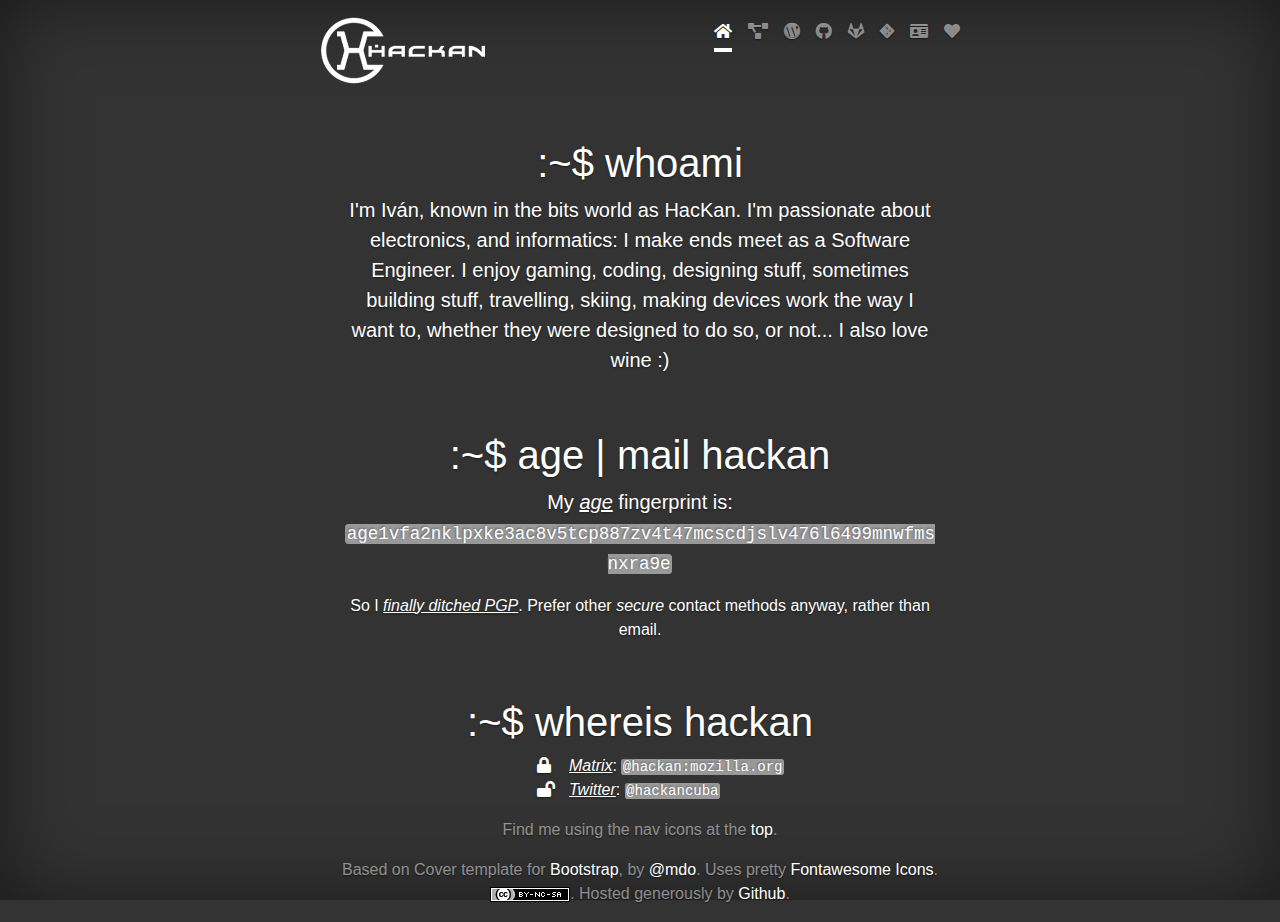
<file: index.html>
<!DOCTYPE html>
<html lang="en">
<head>
    <meta charset="utf-8">
    <meta name="viewport" content="width=device-width, initial-scale=1.0, maximum-scale=1.0, minimum-scale=1.0, user-scalable=no" />

    <title>HacKan || Ivan</title>
    <meta name="author" content="Iv&aacute;n A. Barrera Oro" />
    <meta name="description" content=":~$ whoami > hackan" />

    <link rel="icon" href="/assets/imgs/logo.png" sizes="196x196" type="image/png" />

    <link rel="stylesheet" href="/vendor/fontawesome/css/fontawesome.min.css?v=5.9.0"/>
    <link rel="stylesheet" href="/vendor/fontawesome/css/brands.min.css?v=5.9.0"/>
    <link rel="stylesheet" href="/vendor/fontawesome/css/solid.min.css?v=5.9.0"/>
    <link rel="stylesheet" href="/vendor/bootstrap/css/bootstrap.min.css?v=4.3.1"/>
    <link rel="stylesheet" href="/assets/css/cover.min.css?cache=20180725"/>
    <link rel="stylesheet" href="/assets/css/main.css?cache=20230502"/>

    <meta name="apple-mobile-web-app-capable" content="yes" />

    <meta name="twitter:card" content="summary" />
    <meta name="twitter:title" content="HacKan || Ivan" />
    <meta name="twitter:description" content=":~$ whoami > hackan" />
    <meta name="twitter:image" content="/assets/imgs/logo.png" />

    <meta property="og:title" content="HacKan || Ivan" />
    <meta property="og:description" content=":~$ whoami > hackan" />
    <meta property="og:locale" content="en_GB" />
</head>
<body class="text-center">
<div class="cover-container d-flex w-100 h-100 p-3 mx-auto flex-column">
    <header class="masthead mb-auto">
        <div class="inner">
            <img class="masthead-brand" src="/assets/imgs/title.png" alt="" width="166" height="68"/>
            <nav class="nav nav-masthead justify-content-center" id="nav">
                <a class="nav-link active"
                   href="#"
                   title="Home">
                    <span class="fas fa-home" aria-hidden="true"></span>
                </a>
                <a class="nav-link"
                   href="/projects"
                   title="Projects">
                    <span class="fas fa-project-diagram" aria-hidden="true"></span>
                </a>
                <a class="nav-link"
                   href="https://ivan.barreraoro.com.ar"
                   title="Blog">
                    <span class="fab fa-wordpress" aria-hidden="true"></span>
                </a>
                <a class="nav-link"
                   href="https://github.com/hackancuba"
                   title="Github">
                    <span class="fab fa-github" aria-hidden="true"></span>
                </a>
                <a class="nav-link"
                   href="https://gitlab.com/hackancuba"
                   title="Gitlab">
                    <span class="fab fa-gitlab" aria-hidden="true"></span>
                </a>
                <a class="nav-link"
                   href="https://codeberg.org/hackancuba"
                   title="Codeberg">
                    <span class="fab fa-git-alt" aria-hidden="true"></span>
                </a>
                <a class="nav-link"
                   href="https://gpg.hackan.net"
                   title="GPG Keyserver">
                    <span class="fas fa-id-card" aria-hidden="true"></span>
                </a>
                <a class="nav-link"
                   href="https://flattr.com/profile/hackan"
                   title="Flattr">
                    <span class="fas fa-heart" aria-hidden="true"></span>
                </a>
            </nav>
        </div>
    </header>

    <main role="main" class="inner cover">
        <h1 class="cover-heading">:~$ whoami</h1>
        <p class="lead">I'm Iván, known in the bits world as HacKan. I'm passionate about electronics, and informatics: I make ends meet as a Software Engineer. I enjoy gaming, coding, designing stuff, sometimes building stuff, travelling, skiing, making devices work the way I want to, whether they were designed to do so, or not... I also love wine :)</p>
    </main>

    <div class="inner cover">
        <h1 class="cover-heading">:~$ age | mail hackan</h1>
        <p class="lead">My <a class="link" href="https://age-encryption.org/" title="simple, modern, and secure file encryption tool">age</a> fingerprint is: <code class="shadow-text" title="The time of PGP is over..." >age1vfa2nklpxke3ac8v5tcp887zv4t47mcscdjslv476l6499mnwfmsnxra9e</code></p>
        <p>So I <a class="link" href="https://gist.github.com/HacKanCuBa/afe0073fe35fddf01642220acd4cde17">finally ditched PGP</a>. Prefer other <em title="As in, encrypted and authenticated">secure</em> contact methods anyway, rather than email.</p>
    </div>

    <div class="inner cover">
        <h1 class="cover-heading">:~$ whereis hackan</h1>
        <ul class="list-centered-iconless">
            <li>
                <span class="fas fa-lock" aria-hidden="true" title="secure"></span><a class="link" href="https://gpg.hackan.net/key/406861636B616E3A726C61622E6265" title="@hackan:mozilla.org">Matrix</a>: <code class="shadow-text" title="@hackan:mozilla.org">@hackan:mozilla.org</code>
            </li>
            <li>
                <span class="fas fa-lock-open" aria-hidden="true" title="insecure"></span><a class="link" href="https://twitter.com/hackancuba" title="@hackancuba">Twitter</a>: <code class="shadow-text" title="@hackancuba">@hackancuba</code>
            </li>
        </ul>
    </div>

    <footer class="mastfoot mt-auto">
        <div class="inner">
            <p>Find me using the nav icons at the <a href="#nav">top</a>.</p>
        </div>
        <div class="inner">
            <p>Based on Cover template for <a href="https://getbootstrap.com">Bootstrap</a>, by <a
                    href="https://twitter.com/mdo">@mdo</a>. Uses pretty <a
                    href="https://fontawesome.com/icons">Fontawesome Icons</a>. <a
                    href="https://creativecommons.org/licenses/by-nc-sa/4.0/"><img
                    src="assets/imgs/cc-by-nc-sa-4.png"
                    alt="CC BY-NC-SA 4.0"
                    width="80"
                    height="15"/></a>. Hosted generously by <a
                    href="https://github.com/HacKanCuBa/hackancuba.github.io"
                    title="Github">Github</a>.</p>
        </div>
    </footer>
</div>

<script src="/assets/js/jquery-3.4.1.min.js" defer></script>
<script src="/vendor/bootstrap/js/bootstrap.min.js?v=4.3.1" async defer></script>
</body>
</html>
</file>
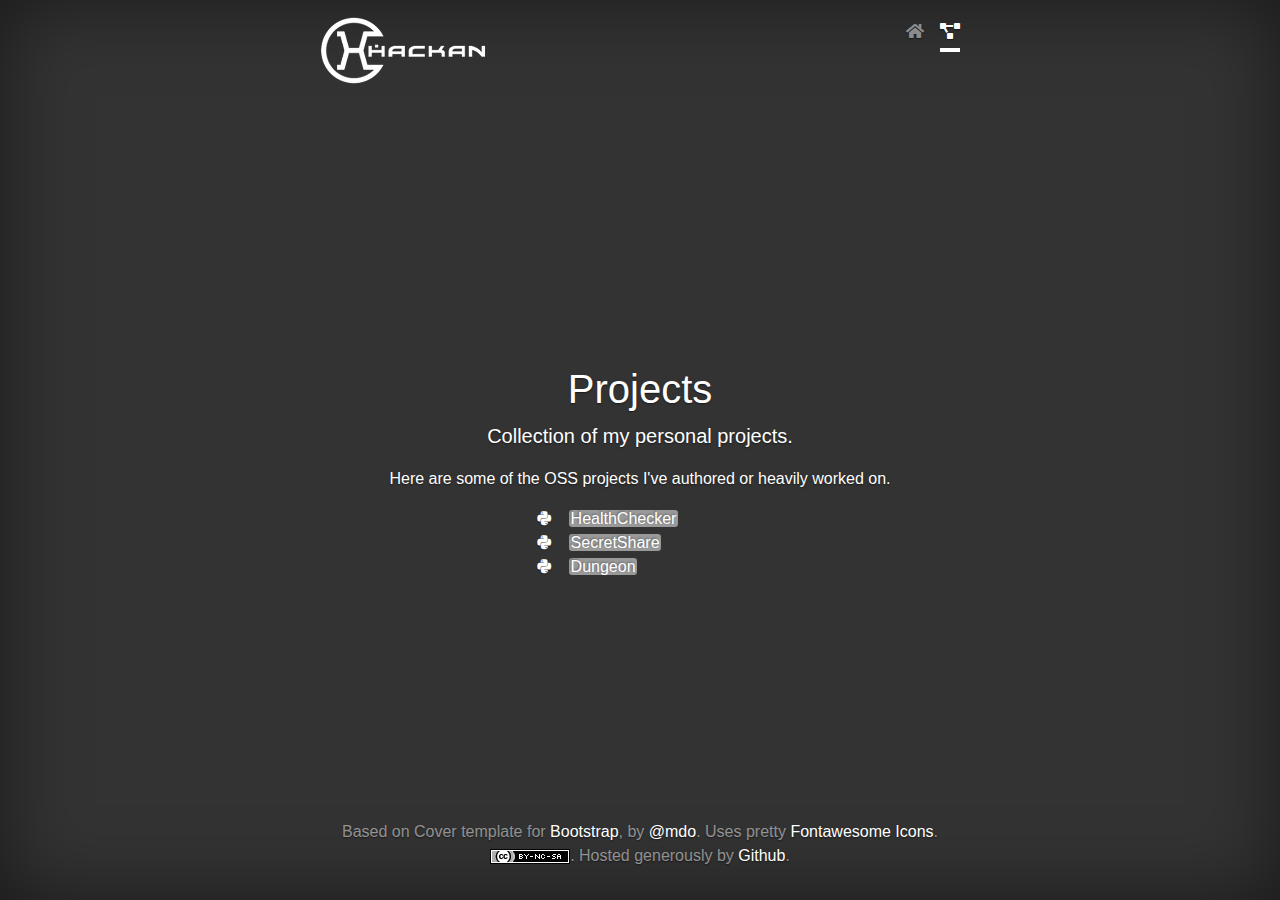
<file: projects/index.html>
<!DOCTYPE html>
<html lang="en">
<head>
    <meta charset="utf-8">
    <meta name="viewport"
          content="width=device-width, initial-scale=1.0, maximum-scale=1.0, minimum-scale=1.0, user-scalable=no"/>

    <title>Projects | HacKan || Ivan</title>
    <meta name="author" content="HacKan"/>
    <meta name="description" content="~:$ ls /home/hackan/projects"/>

    <link rel="icon" href="/assets/imgs/logo.png" sizes="196x196" type="image/png"/>

    <link rel="stylesheet" href="/vendor/fontawesome/css/fontawesome.min.css?v=5.9.0"/>
    <link rel="stylesheet" href="/vendor/fontawesome/css/brands.min.css?v=5.9.0"/>
    <link rel="stylesheet" href="/vendor/fontawesome/css/solid.min.css?v=5.9.0"/>
    <link rel="stylesheet" href="/vendor/bootstrap/css/bootstrap.min.css?v=4.3.1"/>
    <link rel="stylesheet" href="/assets/css/cover.min.css?cache=20230430"/>
    <link rel="stylesheet" href="/assets/css/main.css?cache=20230502"/>
    <link rel="stylesheet" href="/assets/css/projects.css?cache=20230502"/>

    <meta name="apple-mobile-web-app-capable" content="yes"/>

    <meta name="twitter:card" content="summary" />
    <meta name="twitter:site" content="@hackancuba" />
    <meta name="twitter:title" content="Projects | HacKan || Ivan" />
    <meta name="twitter:description" content=":~$ ls /home/hackan/projects" />
    <meta name="twitter:image" content="/assets/imgs/logo.png" />

    <meta property="og:title" content="Projects | HacKan || Ivan" />
    <meta property="og:description" content=":~$ ls hackan/projects" />
    <meta property="og:locale" content="en_GB" />
</head>
<body class="text-center">
<div class="cover-container d-flex w-100 h-100 p-3 mx-auto flex-column">
    <header class="masthead mb-auto">
        <div class="inner">
            <img class="masthead-brand" src="/assets/imgs/title.png" alt="" width="166" height="68"/>
            <nav class="nav nav-masthead justify-content-center">
                <a class="nav-link"
                   href="/"
                   title="Home">
                    <span class="fas fa-home" aria-hidden="true"></span>
                </a>
                <a class="nav-link active"
                   href="#"
                   title="Projects">
                    <span class="fas fa-project-diagram" aria-hidden="true"></span>
                </a>
            </nav>
        </div>
    </header>

    <main role="main" class="inner cover">
        <h1 class="cover-heading">Projects</h1>
        <p class="lead">Collection of my personal projects.</p>
        <p>Here are some of the OSS projects I've authored or heavily worked on.</p>
        <ul class="list-centered-iconless">
            <li>
                <span class="fab fa-python" aria-hidden="true"></span><a class="shadow-text" href="healthchecker.html" title="HealthChecker">HealthChecker</a>
            </li>
            <li>
                <span class="fab fa-python" aria-hidden="true"></span><a class="shadow-text" href="secretshare.html" title="SecretShare">SecretShare</a>
            </li>
            <li>
                <span class="fab fa-python" aria-hidden="true"></span><a class="shadow-text" href="dungeon.html" title="Dungeon">Dungeon</a>
            </li>
        </ul>
    </main>

    <footer class="mastfoot mt-auto">
        <div class="inner">
            <p>Based on Cover template for <a href="https://getbootstrap.com">Bootstrap</a>, by <a
                    href="https://twitter.com/mdo">@mdo</a>. Uses pretty <a
                    href="https://fontawesome.com/icons">Fontawesome Icons</a>. <a
                    href="https://creativecommons.org/licenses/by-nc-sa/4.0/"><img
                    src="/assets/imgs/cc-by-nc-sa-4.png"
                    alt="CC BY-NC-SA 4.0"
                    width="80"
                    height="15"/></a>. Hosted generously by <a
                    href="https://github.com/HacKanCuBa/hackancuba.github.io"
                    title="Github">Github</a>.</p>
        </div>
    </footer>
</div>

<script src="/assets/js/jquery-3.4.1.min.js" defer></script>
<script src="/vendor/bootstrap/js/bootstrap.min.js?v=4.3.1" async defer></script>
</body>
</html>
</file>
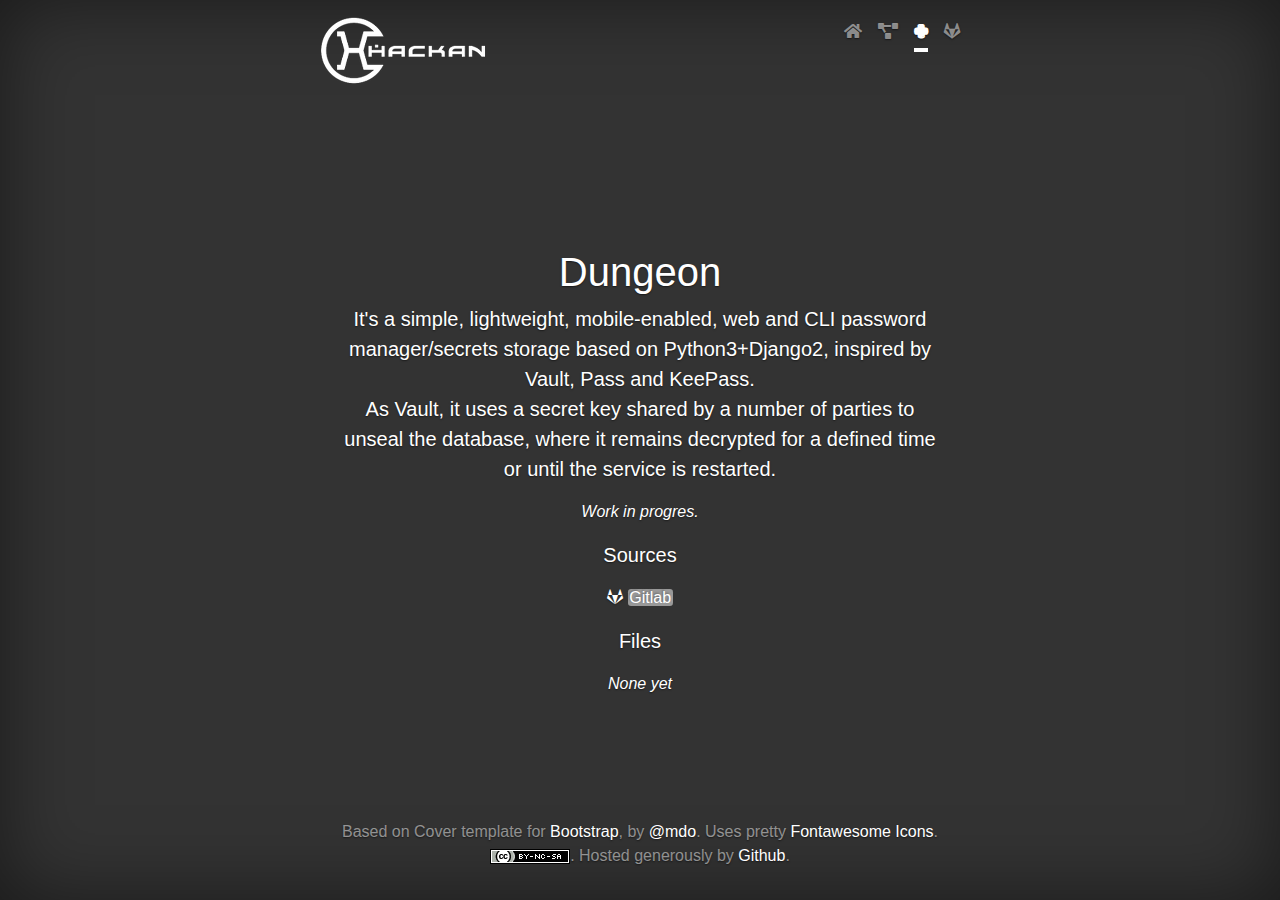
<file: projects/dungeon.html>
<!DOCTYPE html>
<html lang="en">
<head>
    <meta charset="utf-8">
    <meta name="viewport"
          content="width=device-width, initial-scale=1.0, maximum-scale=1.0, minimum-scale=1.0, user-scalable=no"/>

    <title>Dungeon | Projects | HacKan || Ivan</title>
    <meta name="author" content="HacKan"/>
    <meta name="description" content="simple password manager based on Python3+Django2+Sqlite3, inspired from Vault, pass and KeePass"/>

    <link rel="icon" href="../assets/imgs/logo.png" sizes="196x196" type="image/png"/>

    <link rel="stylesheet" href="../vendor/fontawesome/css/fontawesome.min.css?v=5.9.0"/>
    <link rel="stylesheet" href="../vendor/fontawesome/css/brands.min.css?v=5.9.0"/>
    <link rel="stylesheet" href="../vendor/fontawesome/css/solid.min.css?v=5.9.0"/>
    <link rel="stylesheet" href="../vendor/bootstrap/css/bootstrap.min.css?v=4.3.1"/>
    <link rel="stylesheet" href="../assets/css/cover.min.css?cache=20180725"/>
    <link rel="stylesheet" href="../assets/css/main.css?cache=20230502"/>

    <meta name="apple-mobile-web-app-capable" content="yes"/>

    <meta name="twitter:card" content="summary" />
    <meta name="twitter:site" content="@hackancuba" />
    <meta name="twitter:title" content="Dungeon" />
    <meta name="twitter:description" content="simple password manager based on Python3+Django2+Sqlite3, inspired from Vault, pass and KeePass" />
    <meta name="twitter:image" content="../assets/imgs/logo.png" />

    <meta property="og:title" content="Dungeon" />
    <meta property="og:description" content="simple password manager based on Python3+Django2+Sqlite3, inspired from Vault, pass and KeePass" />
    <meta property="og:locale" content="en_GB" />
</head>
<body class="text-center">
<div class="cover-container d-flex w-100 h-100 p-3 mx-auto flex-column">
    <header class="masthead mb-auto">
        <div class="inner">
            <img class="masthead-brand" src="../assets/imgs/title.png" alt="" width="166" height="68"/>
            <nav class="nav nav-masthead justify-content-center">
                <a class="nav-link"
                   href="/"
                   title="Home">
                    <span class="fas fa-home" aria-hidden="true"></span>
                </a>
                <a class="nav-link"
                   href="index.html"
                   title="Projects">
                    <span class="fas fa-project-diagram" aria-hidden="true"></span>
                </a>

                <a class="nav-link active"
                   href="#"
                   title="Dungeon">
                    <span class="fab fa-python" aria-hidden="true"></span>
                </a>
                <a class="nav-link"
                   href="https://gitlab.com/hackancuba/dungeon/"
                   title="Dungeon@Gitlab">
                    <span class="fab fa-gitlab" aria-hidden="true"></span>
                </a>
            </nav>
        </div>
    </header>

    <main role="main" class="inner cover">
        <h1 class="cover-heading">Dungeon</h1>
        <p class="lead">It's a simple, lightweight, mobile-enabled, web and CLI password manager/secrets storage based on Python3+Django2, inspired by Vault, Pass and KeePass.<br />
As Vault, it uses a secret key shared by a number of parties to unseal the database, where it remains decrypted for a defined time or until the service is restarted.</p>
        <p><em>Work in progres.</em></p>
        <p class="lead">Sources</p>
        <p><span class="fab fa-gitlab"></span> <a class="shadow-text"
              href="https://gitlab.com/hackancuba/dungeon/"
              title="Dungeon@Gitlab">Gitlab</a></p>
        <p class="lead">Files</p>
        <div class="container files">
            <p><em>None yet</em></p>
        </div>
    </main>

    <footer class="mastfoot mt-auto">
        <div class="inner">
            <p>Based on Cover template for <a href="https://getbootstrap.com">Bootstrap</a>, by <a
                    href="https://twitter.com/mdo">@mdo</a>. Uses pretty <a
                    href="https://fontawesome.com/icons">Fontawesome Icons</a>. <a
                    href="https://creativecommons.org/licenses/by-nc-sa/4.0/"><img
                    src="/assets/imgs/cc-by-nc-sa-4.png"
                    alt="CC BY-NC-SA 4.0"
                    width="80"
                    height="15"/></a>. Hosted generously by <a
                    href="https://github.com/HacKanCuBa/hackancuba.github.io"
                    title="Github">Github</a>.</p>
        </div>
    </footer>
</div>

<script src="../assets/js/jquery-3.4.1.min.js" defer></script>
<script src="../vendor/bootstrap/js/bootstrap.min.js?v=4.3.1" async defer></script>
</body>
</html>
</file>
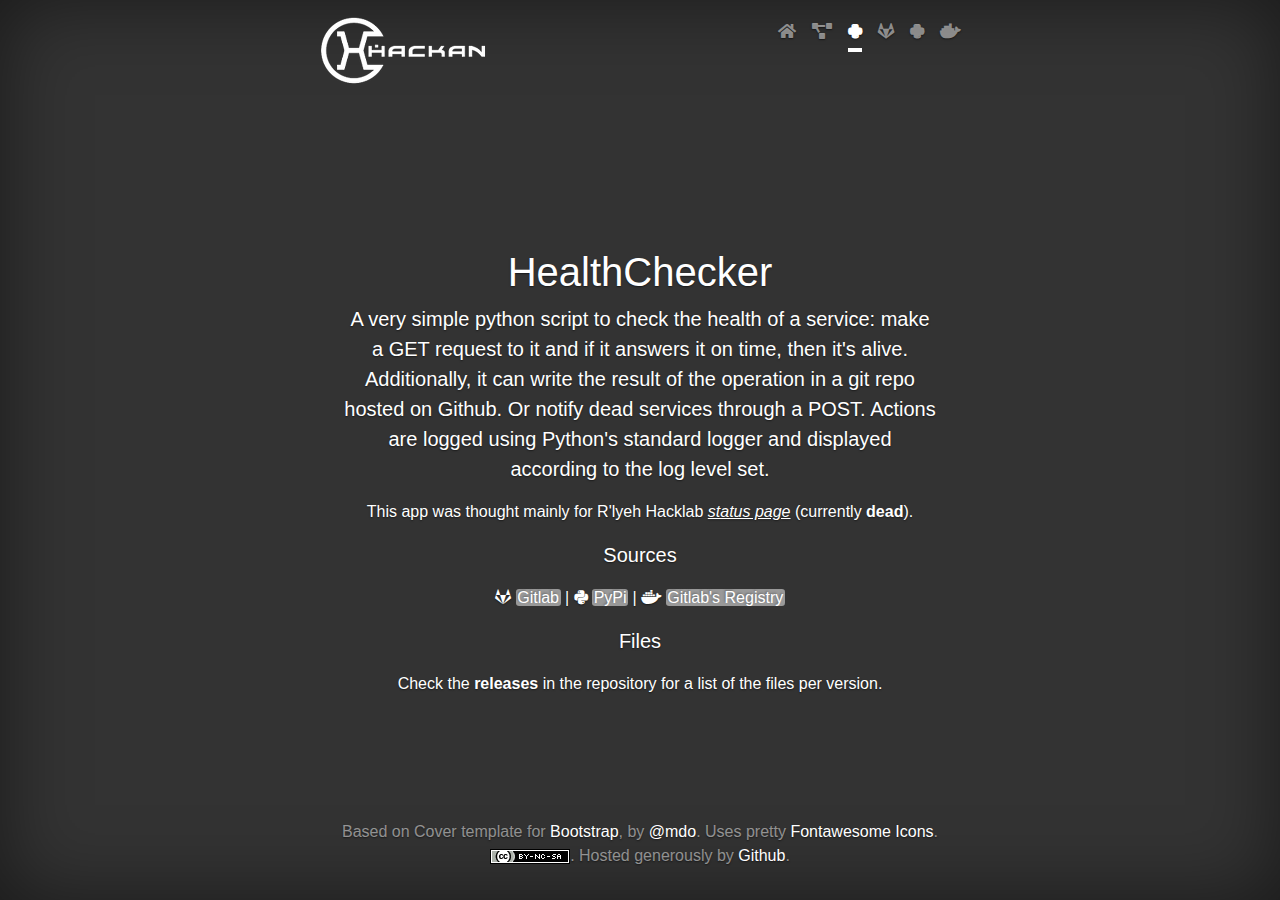
<file: projects/healthchecker.html>
<!DOCTYPE html>
<html lang="en">
<head>
    <meta charset="utf-8">
    <meta name="viewport"
          content="width=device-width, initial-scale=1.0, maximum-scale=1.0, minimum-scale=1.0, user-scalable=no"/>

    <title>HealthChecker | Projects | HacKan || Ivan</title>
    <meta name="author" content="HacKan"/>
    <meta name="description" content="python script to check the health of a service"/>

    <link rel="icon" href="/assets/imgs/logo.png" sizes="196x196" type="image/png"/>

    <link rel="stylesheet" href="/vendor/fontawesome/css/fontawesome.min.css?v=5.9.0"/>
    <link rel="stylesheet" href="/vendor/fontawesome/css/brands.min.css?v=5.9.0"/>
    <link rel="stylesheet" href="/vendor/fontawesome/css/solid.min.css?v=5.9.0"/>
    <link rel="stylesheet" href="/vendor/bootstrap/css/bootstrap.min.css?v=4.3.1"/>
    <link rel="stylesheet" href="/assets/css/cover.min.css?cache=20180725"/>
    <link rel="stylesheet" href="/assets/css/main.css?cache=20230502"/>

    <meta name="apple-mobile-web-app-capable" content="yes"/>

    <meta name="twitter:card" content="summary" />
    <meta name="twitter:site" content="@hackancuba" />
    <meta name="twitter:title" content="HealthChecker" />
    <meta name="twitter:description" content="python script to check the health of a service" />
    <meta name="twitter:image" content="/assets/imgs/logo.png" />

    <meta property="og:title" content="HealthChecker" />
    <meta property="og:description" content="python script to check the health of a service" />
    <meta property="og:locale" content="en_GB" />
</head>
<body class="text-center">
<div class="cover-container d-flex w-100 h-100 p-3 mx-auto flex-column">
    <header class="masthead mb-auto">
        <div class="inner">
            <img class="masthead-brand" src="/assets/imgs/title.png" alt="" width="166" height="68"/>
            <nav class="nav nav-masthead justify-content-center">
                <a class="nav-link"
                   href="/"
                   title="Home">
                    <span class="fas fa-home" aria-hidden="true"></span>
                </a>
                <a class="nav-link"
                   href="index.html"
                   title="Projects">
                    <span class="fas fa-project-diagram" aria-hidden="true"></span>
                </a>

                <a class="nav-link active"
                   href="#"
                   title="HealthChecker">
                    <span class="fab fa-python" aria-hidden="true"></span>
                </a>
                <a class="nav-link"
                   href="https://gitlab.com/rlyehlab/healthchecker/"
                   title="HealthChecker@Gitlab">
                    <span class="fab fa-gitlab" aria-hidden="true"></span>
                </a>
                <a class="nav-link"
                   href="https://pypi.org/project/healthchecker/"
                   title="HealthChecker@PyPi">
                    <span class="fab fa-python" aria-hidden="true"></span>
                </a>
                <a class="nav-link"
                   href="https://gitlab.com/rlyehlab/healthchecker/container_registry/"
                   title="HealthChecker@Gitlab's Registry">
                    <span class="fab fa-docker" aria-hidden="true"></span>
                </a>
            </nav>
        </div>
    </header>

    <main role="main" class="inner cover">
        <h1 class="cover-heading">HealthChecker</h1>
        <p class="lead">A very simple python script to check the health of a service: make a GET request to it and if it answers it on time, then it's alive. Additionally, it can write the result of the operation in a git repo hosted on Github. Or notify dead services through a POST. Actions are logged using Python's standard logger and displayed according to the log level set.</p>
        <p>This app was thought mainly for R'lyeh Hacklab <a class="link" href="https://status.rlab.be" title="R'lyeh Hacklab Status Page">status page</a> (currently <strong>dead</strong>).</p>
        <p class="lead">Sources</p>
        <p><span class="fab fa-gitlab"></span> <a class="shadow-text"
              href="https://gitlab.com/rlyehlab/healthchecker/"
              title="HealthChecker@Gitlab">Gitlab</a> | <span class="fab fa-python"></span> <a
              class="shadow-text"
              href="https://pypi.org/project/healthchecker/"
              title="HealthChecker@PyPi">PyPi</a> | <span class="fab fa-docker"></span> <a
              class="shadow-text"
              href="https://gitlab.com/rlyehlab/healthchecker/container_registry/"
              title="HealthChecker@Gitlab's Registry">Gitlab's Registry</a></p>
        <p class="lead">Files</p>
        <div class="container files">
            <p>Check the <strong><a href="https://gitlab.com/rlyehlab/healthchecker/-/releases/" title="Releases">releases</a></strong> in the repository for a list of the files per version.</p>
        </div>
    </main>

    <footer class="mastfoot mt-auto">
        <div class="inner">
            <p>Based on Cover template for <a href="https://getbootstrap.com">Bootstrap</a>, by <a
                    href="https://twitter.com/mdo">@mdo</a>. Uses pretty <a
                    href="https://fontawesome.com/icons">Fontawesome Icons</a>. <a
                    href="https://creativecommons.org/licenses/by-nc-sa/4.0/"><img
                    src="/assets/imgs/cc-by-nc-sa-4.png"
                    alt="CC BY-NC-SA 4.0"
                    width="80"
                    height="15"/></a>. Hosted generously by <a
                    href="https://github.com/HacKanCuBa/hackancuba.github.io"
                    title="Github">Github</a>.</p>
        </div>
    </footer>
</div>

<script src="/assets/js/jquery-3.4.1.min.js" defer></script>
<script src="/vendor/bootstrap/js/bootstrap.min.js?v=4.3.1" async defer></script>
</body>
</html>
</file>
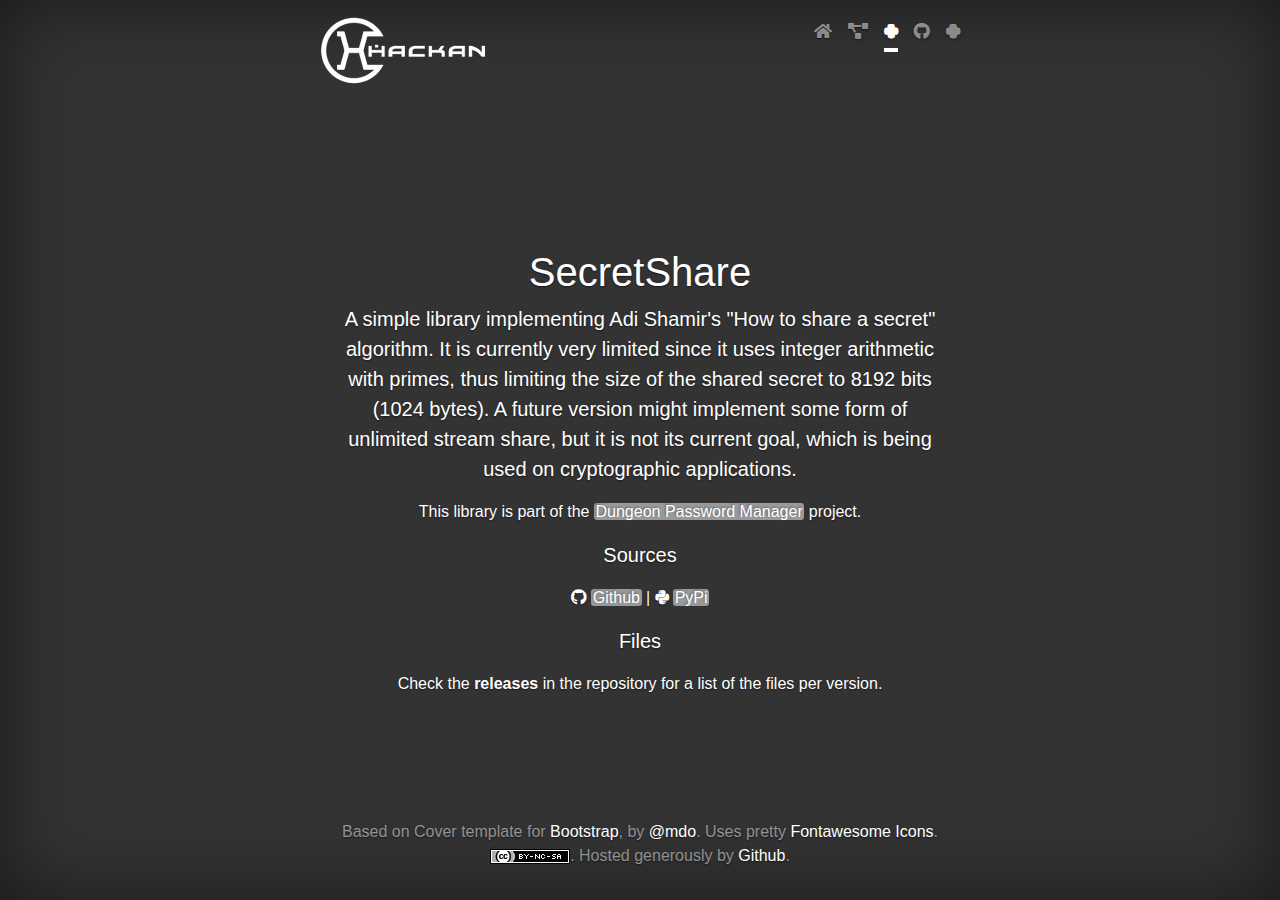
<file: projects/secretshare.html>
<!DOCTYPE html>
<html lang="en">
<head>
    <meta charset="utf-8">
    <meta name="viewport"
          content="width=device-width, initial-scale=1.0, maximum-scale=1.0, minimum-scale=1.0, user-scalable=no"/>

    <title>SecretShare | Projects | HacKan || Ivan</title>
    <meta name="author" content="HacKan"/>
    <meta name="description" content="simple library implementing Adi Shamir's 'How to share a secret' algorithm"/>

    <link rel="icon" href="/assets/imgs/logo.png" sizes="196x196" type="image/png"/>

    <link rel="stylesheet" href="/vendor/fontawesome/css/fontawesome.min.css?v=5.9.0"/>
    <link rel="stylesheet" href="/vendor/fontawesome/css/brands.min.css?v=5.9.0"/>
    <link rel="stylesheet" href="/vendor/fontawesome/css/solid.min.css?v=5.9.0"/>
    <link rel="stylesheet" href="/vendor/bootstrap/css/bootstrap.min.css?v=4.3.1"/>
    <link rel="stylesheet" href="/assets/css/cover.min.css?cache=20180725"/>
    <link rel="stylesheet" href="/assets/css/main.css?cache=20230502"/>

    <meta name="apple-mobile-web-app-capable" content="yes"/>

    <meta name="twitter:card" content="summary" />
    <meta name="twitter:site" content="@hackancuba" />
    <meta name="twitter:title" content="SecretShare" />
    <meta name="twitter:description" content="simple library implementing Adi Shamir's 'How to share a secret' algorithm" />
    <meta name="twitter:image" content="/assets/imgs/logo.png" />

    <meta property="og:title" content="SecretShare" />
    <meta property="og:description" content="simple library implementing Adi Shamir's 'How to share a secret' algorithm" />
    <meta property="og:locale" content="en_GB" />
</head>
<body class="text-center">
<div class="cover-container d-flex w-100 h-100 p-3 mx-auto flex-column">
    <header class="masthead mb-auto">
        <div class="inner">
            <img class="masthead-brand" src="/assets/imgs/title.png" alt="" width="166" height="68"/>
            <nav class="nav nav-masthead justify-content-center">
                <a class="nav-link"
                   href="//hackan.net"
                   title="Home">
                    <span class="fas fa-home" aria-hidden="true"></span>
                </a>
                <a class="nav-link"
                   href="/"
                   title="Projects">
                    <span class="fas fa-project-diagram" aria-hidden="true"></span>
                </a>
                <a class="nav-link active"
                   href="#"
                   title="SecretShare">
                    <span class="fab fa-python" aria-hidden="true"></span>
                </a>
                <a class="nav-link"
                   href="https://github.com/HacKanCuBa/secretshare-py/"
                   title="SecretShare@Github">
                    <span class="fab fa-github" aria-hidden="true"></span>
                </a>
                <a class="nav-link"
                   href="https://pypi.org/project/secretshare/"
                   title="SecretShare@PyPi">
                    <span class="fab fa-python" aria-hidden="true"></span>
                </a>
            </nav>
        </div>
    </header>

    <main role="main" class="inner cover">
        <h1 class="cover-heading">SecretShare</h1>
        <p class="lead">A simple library implementing Adi Shamir's "How to
        share a secret" algorithm. It is currently very limited since it uses
        integer arithmetic with primes, thus limiting the size of the shared
        secret to 8192 bits (1024 bytes). A future version might implement some
        form of unlimited stream share, but it is not its current goal, which
        is being used on cryptographic applications.</p>
        <p>This library is part of the <a class="shadow-text" href="dungeon.html"
            title="dungeon">Dungeon Password Manager</a> project.</p>
        <p class="lead">Sources</p>
        <p><span class="fab fa-github"></span> <a class="shadow-text"
              href="https://github.com/HacKanCuBa/secretshare-py/"
              title="SecretShare@Github">Github</a> | <span class="fab fa-python"></span> <a
              class="shadow-text"
              href="https://pypi.org/project/secretshare/"
              title="SecretShare@PyPi">PyPi</a></p>
        <p class="lead">Files</p>
        <div class="container files">
            <p>Check the <strong><a href="https://github.com/HacKanCuBa/secretshare-py/releases/" title="Releases">releases</a></strong> in the repository for a list of the files per version.</p>
        </div>
    </main>

    <footer class="mastfoot mt-auto">
        <div class="inner">
            <p>Based on Cover template for <a href="https://getbootstrap.com">Bootstrap</a>, by <a
                    href="https://twitter.com/mdo">@mdo</a>. Uses pretty <a
                    href="https://fontawesome.com/icons">Fontawesome Icons</a>. <a
                    href="https://creativecommons.org/licenses/by-nc-sa/4.0/"><img
                    src="/assets/imgs/cc-by-nc-sa-4.png"
                    alt="CC BY-NC-SA 4.0"
                    width="80"
                    height="15"/></a>. Hosted generously by <a
                    href="https://github.com/HacKanCuBa/hackancuba.github.io"
                    title="Github">Github</a>.</p>
        </div>
    </footer>
</div>

<script src="/assets/js/jquery-3.4.1.min.js" defer></script>
<script src="/vendor/bootstrap/js/bootstrap.min.js?v=4.3.1" async defer></script>
</body>
</html>
</file>
<file: assets/css/main.css>
/** main */

.shadow-text {
	color: inherit;
	text-decoration: none;
	padding: 0 0.1em;
	background: rgba(255,255,255,0.5);
	text-shadow: -1px -1px 2px rgba(100,100,100,0.9);
	border-radius: 0.2em;
	-webkit-transition: 0.5s;
	-moz-transition: 0.5s;
	-o-transition: 0.5s;
	transition: 0.5s;
	overflow-wrap: break-word;
}
.shadow-text:hover, .shadow-text:focus {
    background: rgba(227, 227, 227, 0.80) none repeat scroll 0% 0%;
	text-shadow: -1px -1px 2px rgba(100,100,100,0.5);
	text-decoration: none;
}

.link {
	font-style: italic;
	text-decoration: underline;
}

.cover-heading {
	padding-top: 1em;
}

.masthead-brand {
	margin-bottom: 15px;
}

.list-centered-iconless {
    text-align: left;
    /* col-md-10 */
    flex: 0 0 83.333333%;
    max-width: 83.333333%;
    /* col */
    position: relative;
    width: 100%;
    padding-right: 15px;
    padding-left: 15px;
    /* offset-md-5 */
    margin-left: 30%;
}
.list-centered-iconless li {
    list-style: none;
}
.list-centered-iconless li > span {
    width: 7%;
}
</file>
<file: assets/css/projects.css>
/* /projects */

.files p {
    font-size: 1.1rem;
}
</file>
<file: vendor/fontawesome/css/brands.min.css>
/*!
 * Font Awesome Free 5.9.0 by @fontawesome - https://fontawesome.com
 * License - https://fontawesome.com/license/free (Icons: CC BY 4.0, Fonts: SIL OFL 1.1, Code: MIT License)
 */
@font-face{font-family:"Font Awesome 5 Brands";font-style:normal;font-weight:normal;font-display:auto;src:url(../webfonts/fa-brands-400.eot);src:url(../webfonts/fa-brands-400.eot?#iefix) format("embedded-opentype"),url(../webfonts/fa-brands-400.woff2) format("woff2"),url(../webfonts/fa-brands-400.woff) format("woff"),url(../webfonts/fa-brands-400.ttf) format("truetype"),url(../webfonts/fa-brands-400.svg#fontawesome) format("svg")}.fab{font-family:"Font Awesome 5 Brands"}
</file>
<file: vendor/fontawesome/css/solid.min.css>
/*!
 * Font Awesome Free 5.9.0 by @fontawesome - https://fontawesome.com
 * License - https://fontawesome.com/license/free (Icons: CC BY 4.0, Fonts: SIL OFL 1.1, Code: MIT License)
 */
@font-face{font-family:"Font Awesome 5 Free";font-style:normal;font-weight:900;font-display:auto;src:url(../webfonts/fa-solid-900.eot);src:url(../webfonts/fa-solid-900.eot?#iefix) format("embedded-opentype"),url(../webfonts/fa-solid-900.woff2) format("woff2"),url(../webfonts/fa-solid-900.woff) format("woff"),url(../webfonts/fa-solid-900.ttf) format("truetype"),url(../webfonts/fa-solid-900.svg#fontawesome) format("svg")}.fa,.fas{font-family:"Font Awesome 5 Free";font-weight:900}
</file>
<file: assets/css/cover.min.css>
a,a:focus,a:hover{color:#fff}.btn-secondary,.btn-secondary:focus,.btn-secondary:hover{color:#333;text-shadow:none;background-color:#fff;border:.05rem solid #fff}body,html{height:100%;background-color:#333}body{display:-ms-flexbox;display:flex;color:#fff;text-shadow:0 .05rem .1rem rgba(0,0,0,.5);box-shadow:inset 0 0 5rem rgba(0,0,0,.5)}.cover-container{max-width:42em}.masthead{margin-bottom:2rem}.masthead-brand{margin-bottom:10px}.nav-masthead .nav-link{padding:.25rem 0;font-weight:700;color:rgba(255,255,255,.5);background-color:transparent;border-bottom:.25rem solid transparent}.nav-masthead .nav-link:focus,.nav-masthead .nav-link:hover{border-bottom-color:rgba(255,255,255,.25)}.nav-masthead .nav-link+.nav-link{margin-left:1rem}.nav-masthead .active{color:#fff;border-bottom-color:#fff}@media (min-width:48em){.masthead-brand{float:left}.nav-masthead{float:right}}.cover{padding:0 1.5rem}.cover .btn-lg{padding:.75rem 1.25rem;font-weight:700}.mastfoot{color:rgba(255,255,255,.5)}
</file>
